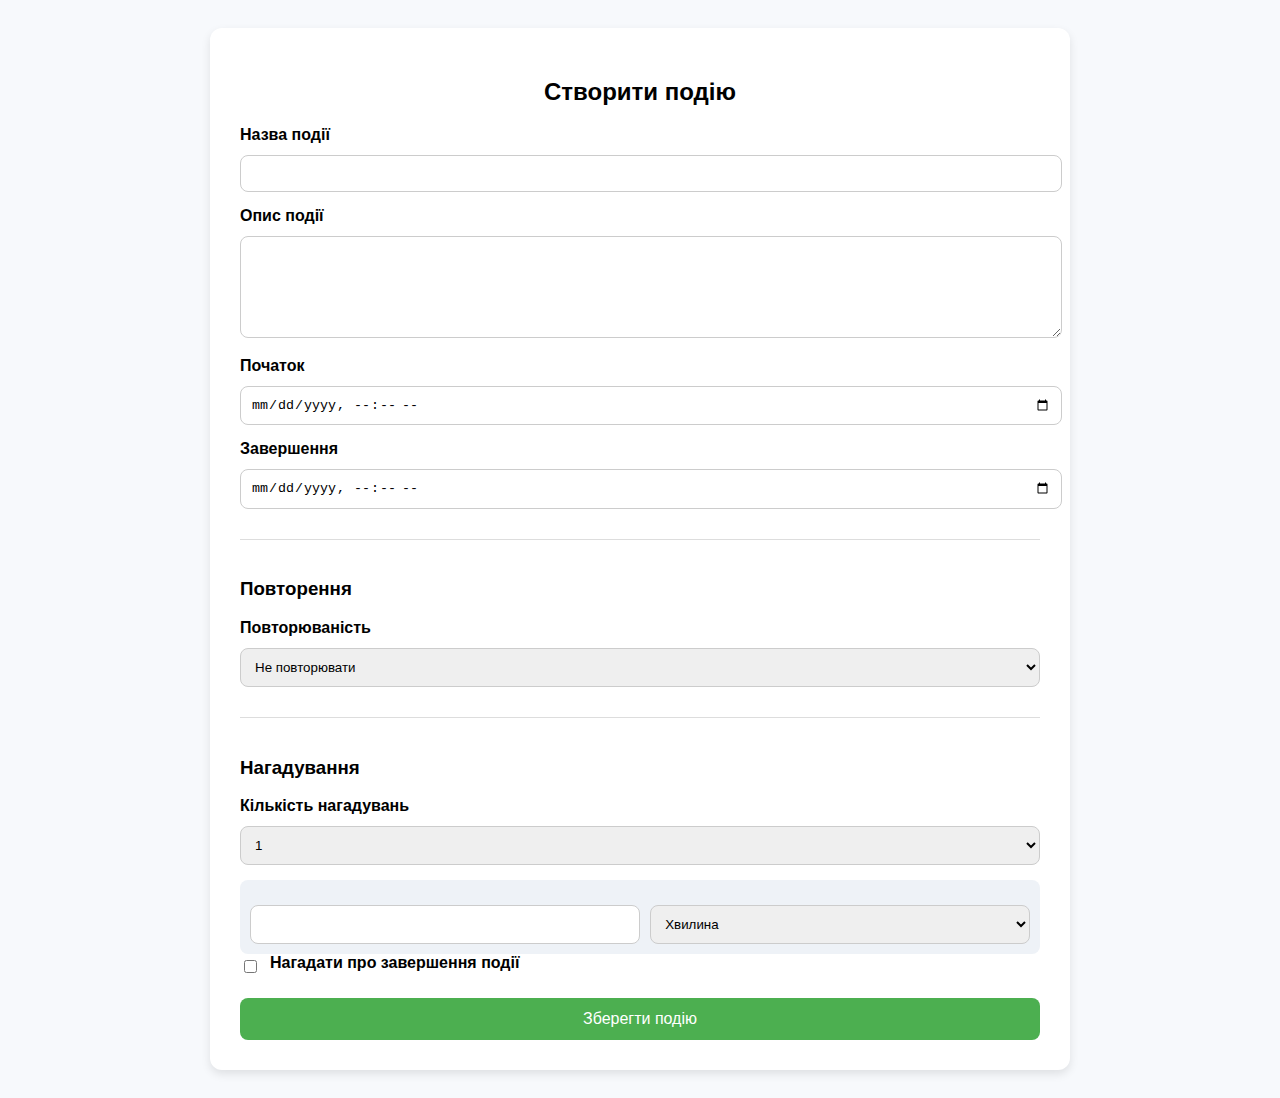
<file: test.html>
<!DOCTYPE html>
<html lang="uk">
<head>
<meta charset="UTF-8">
<meta name="viewport" content="width=device-width, initial-scale=1.0">
<title>Створити подію</title>
<style>
  body {
    font-family: Arial, sans-serif;
    background: #f7f9fc;
    padding: 20px;
  }
  .form-container {
    max-width: 800px;
    margin: auto;
    background: white;
    padding: 30px;
    border-radius: 12px;
    box-shadow: 0 4px 10px rgba(0,0,0,0.1);
  }
  h2 {
    text-align: center;
    margin-bottom: 20px;
  }
  .form-group {
    margin-bottom: 15px;
  }
  label {
    font-weight: bold;
    display: block;
    margin-bottom: 6px;
  }
  input[type="text"],
  input[type="datetime-local"],
  input[type="number"],
  input[type="date"],
  select,
  textarea {
    width: 100%;
    padding: 10px;
    border: 1px solid #ccc;
    border-radius: 8px;
    margin-top: 5px;
  }
  textarea {
    resize: vertical;
    height: 80px;
  }
  .hidden {
    display: none;
  }
  .section {
    margin-top: 30px;
    padding-top: 20px;
    border-top: 1px solid #ddd;
  }
  .reminder-block {
    margin-top: 10px;
    padding: 10px;
    background: #eef2f7;
    border-radius: 8px;
  }
  .reminder-item {
    display: flex;
    gap: 10px;
    margin-top: 10px;
  }
  .checkbox-group {
    display: flex;
    align-items: center;
    gap: 10px;
  }
  button {
    display: block;
    width: 100%;
    background: #4caf50;
    color: white;
    border: none;
    padding: 12px;
    margin-top: 20px;
    font-size: 16px;
    border-radius: 8px;
    cursor: pointer;
    transition: background 0.3s;
  }
  button:hover {
    background: #45a049;
  }
</style>
</head>
<body>

<div class="form-container">
  <h2>Створити подію</h2>

  <form id="eventForm">

    <!-- Подія -->
    <div class="form-group">
      <label for="name">Назва події</label>
      <input type="text" id="name" maxlength="50" required>
    </div>

    <div class="form-group">
      <label for="description">Опис події</label>
      <textarea id="description" maxlength="300"></textarea>
    </div>

    <div class="form-group">
      <label for="start">Початок</label>
      <input type="datetime-local" id="start" required>
    </div>

    <div class="form-group">
      <label for="end">Завершення</label>
      <input type="datetime-local" id="end" required>
    </div>

    <!-- Повторення -->
    <div class="section">
      <h3>Повторення</h3>

      <div class="form-group">
        <label for="repeatType">Повторюваність</label>
        <select id="repeatType">
          <option value="1">Не повторювати</option>
          <option value="2">Робочі дні</option>
          <option value="3">Кожен день</option>
          <option value="4">Кожен тиждень</option>
          <option value="5">Кожен місяць</option>
          <option value="6">Кожен рік</option>
          <option value="7">Кастомний</option>
        </select>
      </div>

      <div id="customRepeatFields" class="hidden">
        <div class="form-group">
          <label for="startRepeat">Дата початку повторень</label>
          <input type="date" id="startRepeat">
        </div>

        <div class="form-group">
          <label>Частота повторення</label>
          <div class="reminder-item">
            <input type="number" id="repeatDuration" min="1">
            <select id="repeatIndicator">
              <option value="1">День</option>
              <option value="2">Тиждень</option>
              <option value="3">Місяць</option>
              <option value="4">Рік</option>
            </select>
          </div>
        </div>

        <div class="form-group">
          <label for="endRepeat">Дата закінчення повторень</label>
          <input type="date" id="endRepeat">
        </div>
      </div>
    </div>

    <!-- Нагадування -->
    <div class="section">
      <h3>Нагадування</h3>

      <div class="form-group">
        <label for="reminderCount">Кількість нагадувань</label>
        <select id="reminderCount">
          <option value="1">1</option>
          <option value="2">2</option>
          <option value="3">3</option>
          <option value="4">4</option>
        </select>
      </div>

      <div id="remindersContainer" class="reminder-block">
        <!-- Сюди підставлятимуться поля нагадувань -->
      </div>

      <div class="form-group checkbox-group">
        <input type="checkbox" id="remindEndCheckbox">
        <label for="remindEndCheckbox">Нагадати про завершення події</label>
      </div>

      <div id="remindEndContainer" class="hidden reminder-block">
        <div class="reminder-item">
          <input type="number" id="remindEndBefore" min="1">
          <select id="remindEndIndicator">
            <option value="1">Хвилина</option>
            <option value="2">Година</option>
            <option value="3">День</option>
            <option value="4">Тиждень</option>
            <option value="5">Місяць</option>
            <option value="6">Рік</option>
          </select>
        </div>
      </div>

    </div>

    <button type="submit">Зберегти подію</button>

  </form>
</div>

<script>
  const repeatType = document.getElementById('repeatType');
  const customRepeatFields = document.getElementById('customRepeatFields');
  const reminderCount = document.getElementById('reminderCount');
  const remindersContainer = document.getElementById('remindersContainer');
  const remindEndCheckbox = document.getElementById('remindEndCheckbox');
  const remindEndContainer = document.getElementById('remindEndContainer');

  repeatType.addEventListener('change', () => {
    customRepeatFields.classList.toggle('hidden', repeatType.value !== '7');
  });

  reminderCount.addEventListener('change', updateReminders);

  remindEndCheckbox.addEventListener('change', () => {
    remindEndContainer.classList.toggle('hidden', !remindEndCheckbox.checked);
  });

  function updateReminders() {
    remindersContainer.innerHTML = '';
    const count = parseInt(reminderCount.value);
    for (let i = 0; i < count; i++) {
      const reminderDiv = document.createElement('div');
      reminderDiv.className = 'reminder-item';
      reminderDiv.innerHTML = `
        <input type="number" min="1" name="remind_before_${i}">
        <select name="remind_indicator_${i}">
          <option value="1">Хвилина</option>
          <option value="2">Година</option>
          <option value="3">День</option>
          <option value="4">Тиждень</option>
          <option value="5">Місяць</option>
          <option value="6">Рік</option>
        </select>
      `;
      remindersContainer.appendChild(reminderDiv);
    }
  }

  // Ініціалізуємо одразу на старті
  updateReminders();
</script>

</body>
</html>
</file>
